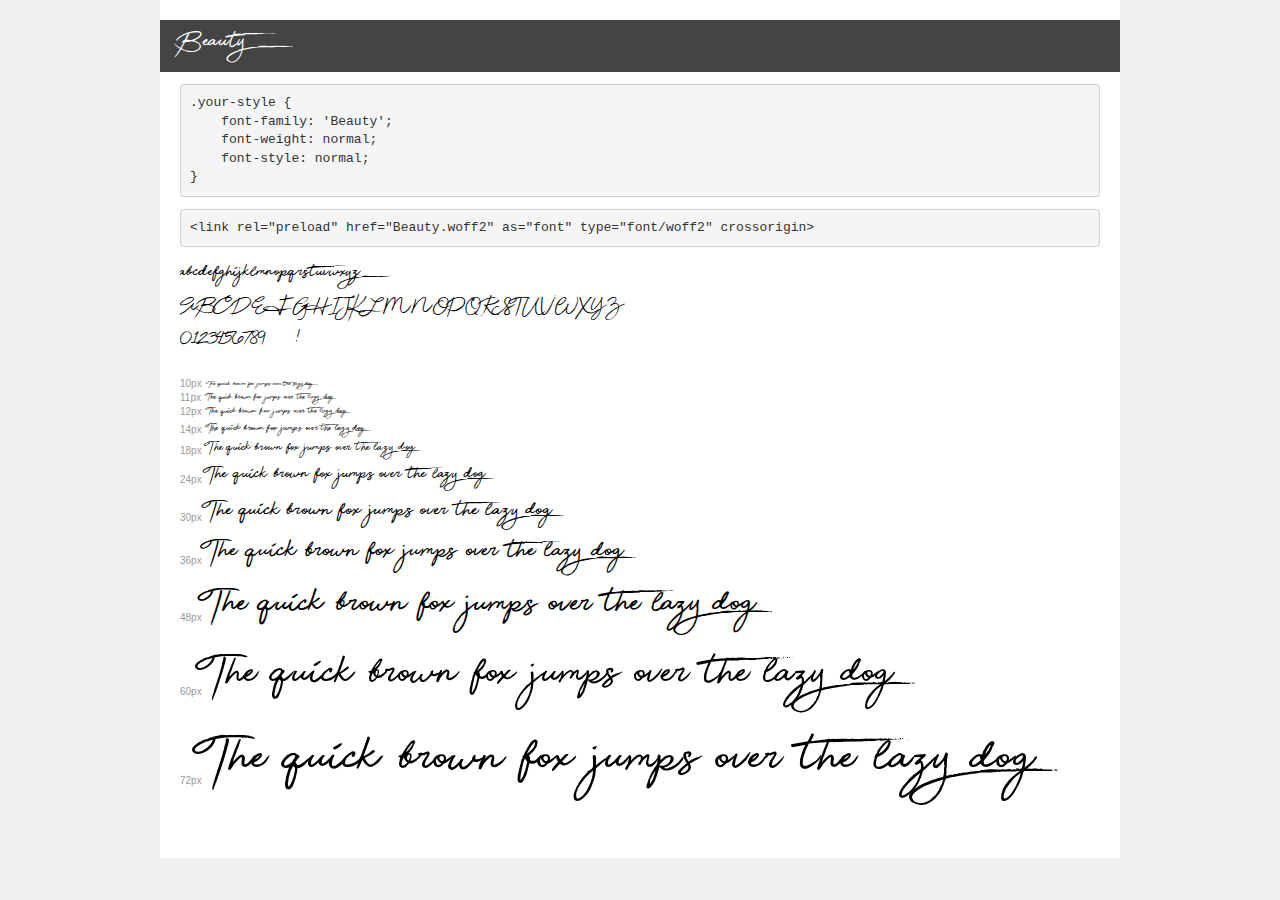
<file: fonts/beauty/demo.html>
<!DOCTYPE html>
<html lang="en">
<head>
    <meta charset="utf-8">
    <meta http-equiv="X-UA-Compatible" content="IE=edge">
    <meta name="viewport" content="width=device-width, initial-scale=1">
    <meta name="robots" content="noindex, noarchive">
    <meta name="format-detection" content="telephone=no">
    <title>Transfonter demo</title>
    <link href="stylesheet.css" rel="stylesheet">
    <style>
        /*
        http://meyerweb.com/eric/tools/css/reset/
        v2.0 | 20110126
        License: none (public domain)
        */
        html, body, div, span, applet, object, iframe,
        h1, h2, h3, h4, h5, h6, p, blockquote, pre,
        a, abbr, acronym, address, big, cite, code,
        del, dfn, em, img, ins, kbd, q, s, samp,
        small, strike, strong, sub, sup, tt, var,
        b, u, i, center,
        dl, dt, dd, ol, ul, li,
        fieldset, form, label, legend,
        table, caption, tbody, tfoot, thead, tr, th, td,
        article, aside, canvas, details, embed,
        figure, figcaption, footer, header, hgroup,
        menu, nav, output, ruby, section, summary,
        time, mark, audio, video {
            margin: 0;
            padding: 0;
            border: 0;
            font-size: 100%;
            font: inherit;
            vertical-align: baseline;
        }
        /* HTML5 display-role reset for older browsers */
        article, aside, details, figcaption, figure,
        footer, header, hgroup, menu, nav, section {
            display: block;
        }
        body {
            line-height: 1;
        }
        ol, ul {
            list-style: none;
        }
        blockquote, q {
            quotes: none;
        }
        blockquote:before, blockquote:after,
        q:before, q:after {
            content: '';
            content: none;
        }
        table {
            border-collapse: collapse;
            border-spacing: 0;
        }
        /* demo styles */
        body {
            background: #f0f0f0;
            color: #000;
        }
        .page {
            background: #fff;
            width: 920px;
            margin: 0 auto;
            padding: 20px 20px 0 20px;
            overflow: hidden;
        }
        .font-container {
            overflow-x: auto;
            overflow-y: hidden;
            margin-bottom: 40px;
            line-height: 1.3;
            white-space: nowrap;
            padding-bottom: 5px;
        }
        h1 {
            position: relative;
            background: #444;
            font-size: 32px;
            color: #fff;
            padding: 10px 20px;
            margin: 0 -20px 12px -20px;
        }
        .letters {
            font-size: 25px;
            margin-bottom: 20px;
        }
        .s10:before {
            content: '10px';
        }
        .s11:before {
            content: '11px';
        }
        .s12:before {
            content: '12px';
        }
        .s14:before {
            content: '14px';
        }
        .s18:before {
            content: '18px';
        }
        .s24:before {
            content: '24px';
        }
        .s30:before {
            content: '30px';
        }
        .s36:before {
            content: '36px';
        }
        .s48:before {
            content: '48px';
        }
        .s60:before {
            content: '60px';
        }
        .s72:before {
            content: '72px';
        }
        .s10:before, .s11:before, .s12:before, .s14:before,
        .s18:before, .s24:before, .s30:before, .s36:before,
        .s48:before, .s60:before, .s72:before {
            font-family: Arial, sans-serif;
            font-size: 10px;
            font-weight: normal;
            font-style: normal;
            color: #999;
            padding-right: 6px;
        }
        pre {
            display: block;
            padding: 9px;
            margin: 0 0 12px;
            font-family: Monaco, Menlo, Consolas, "Courier New", monospace;
            font-size: 13px;
            line-height: 1.428571429;
            color: #333;
            font-weight: normal;
            font-style: normal;
            background-color: #f5f5f5;
            border: 1px solid #ccc;
            overflow-x: auto;
            border-radius: 4px;
        }
        /* responsive */
        @media (max-width: 959px) {
            .page {
                width: auto;
                margin: 0;
            }
        }
    </style>
</head>
<body>
<div class="page">
    <div class="demo">
        <h1 style="font-family: 'Beauty'; font-weight: normal; font-style: normal;">Beauty</h1>
        <pre title="Usage">.your-style {
    font-family: 'Beauty';
    font-weight: normal;
    font-style: normal;
}</pre>
        <pre title="Preload (optional)">
&lt;link rel=&quot;preload&quot; href=&quot;Beauty.woff2&quot; as=&quot;font&quot; type=&quot;font/woff2&quot; crossorigin&gt;</pre>
        <div class="font-container" style="font-family: 'Beauty'; font-weight: normal; font-style: normal;">
            <p class="letters">
                abcdefghijklmnopqrstuvwxyz<br>
ABCDEFGHIJKLMNOPQRSTUVWXYZ<br>
                0123456789.:,;()*!?'@#&lt;&gt;$%&^+-=~
            </p>
            <p class="s10" style="font-size: 10px;">The quick brown fox jumps over the lazy dog.</p>
            <p class="s11" style="font-size: 11px;">The quick brown fox jumps over the lazy dog.</p>
            <p class="s12" style="font-size: 12px;">The quick brown fox jumps over the lazy dog.</p>
            <p class="s14" style="font-size: 14px;">The quick brown fox jumps over the lazy dog.</p>
            <p class="s18" style="font-size: 18px;">The quick brown fox jumps over the lazy dog.</p>
            <p class="s24" style="font-size: 24px;">The quick brown fox jumps over the lazy dog.</p>
            <p class="s30" style="font-size: 30px;">The quick brown fox jumps over the lazy dog.</p>
            <p class="s36" style="font-size: 36px;">The quick brown fox jumps over the lazy dog.</p>
            <p class="s48" style="font-size: 48px;">The quick brown fox jumps over the lazy dog.</p>
            <p class="s60" style="font-size: 60px;">The quick brown fox jumps over the lazy dog.</p>
            <p class="s72" style="font-size: 72px;">The quick brown fox jumps over the lazy dog.</p>
        </div>
    </div>

</div>
</body>
</html>
</file>
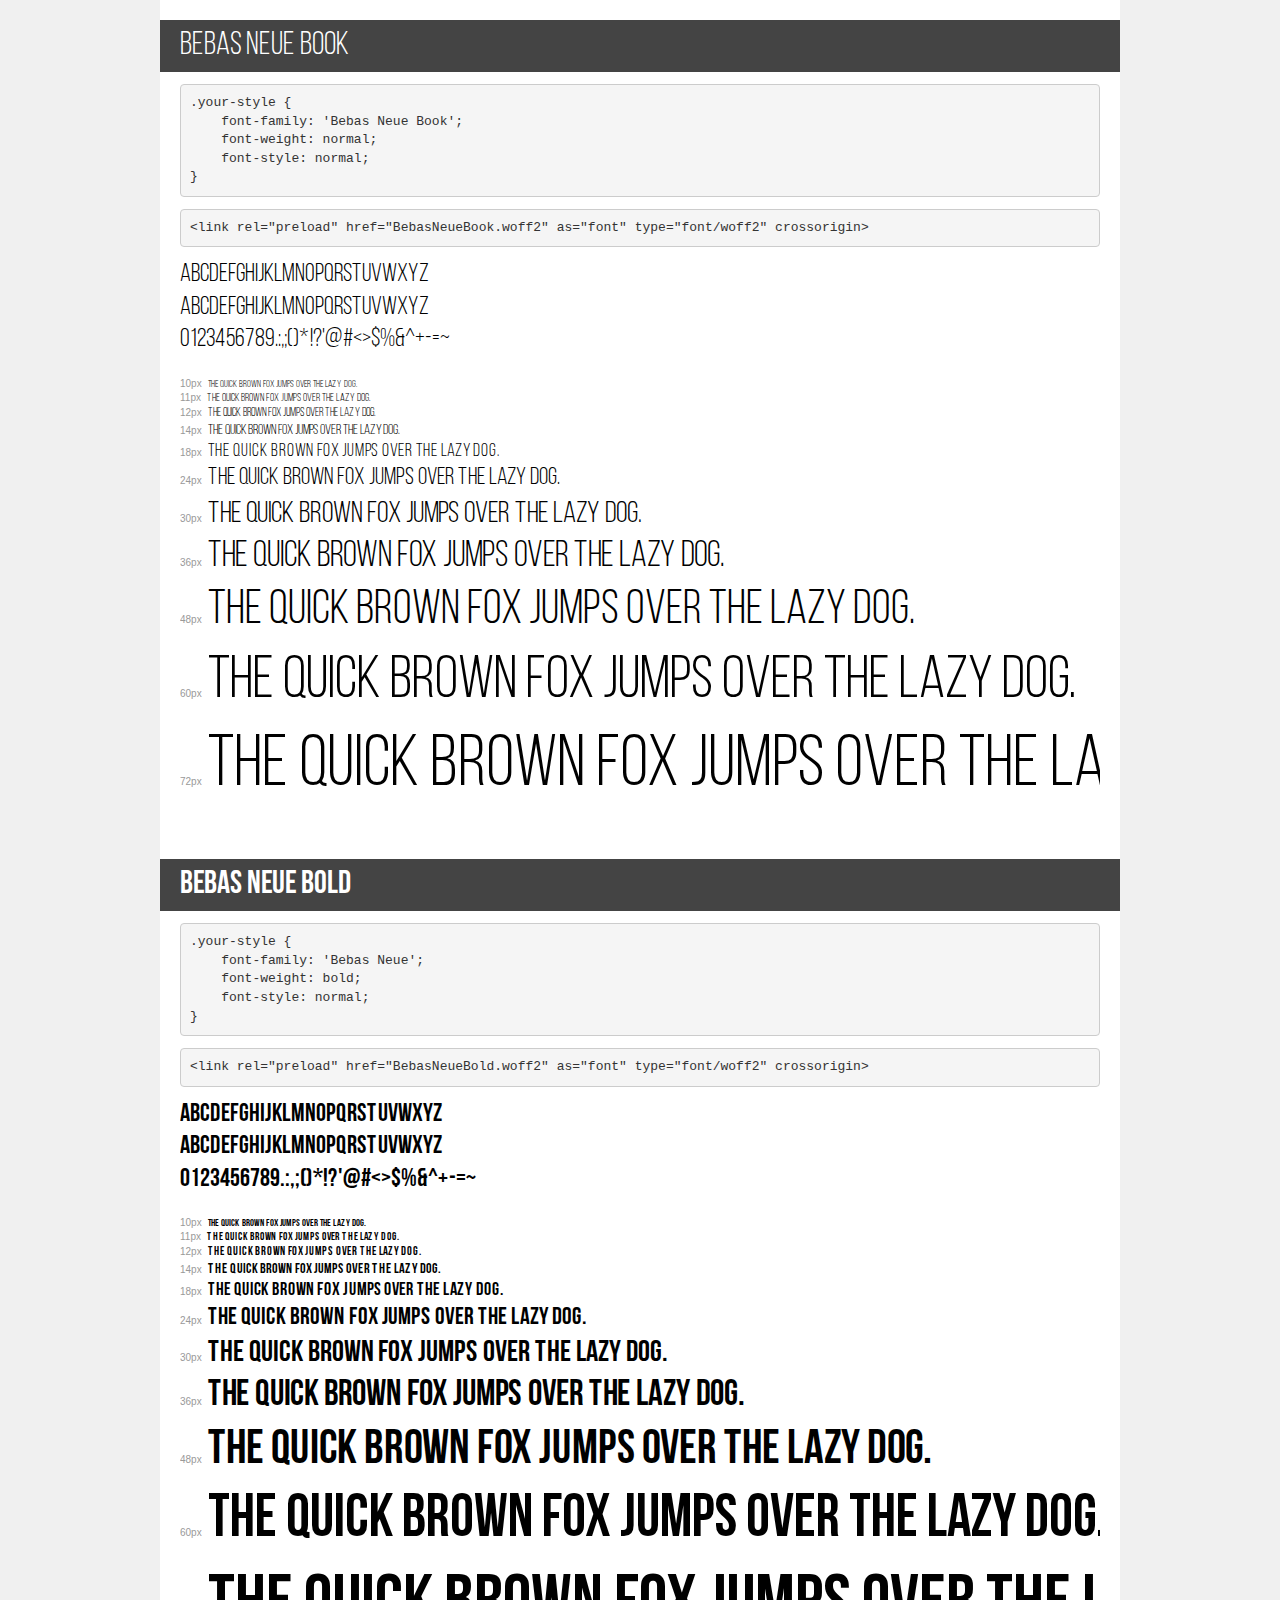
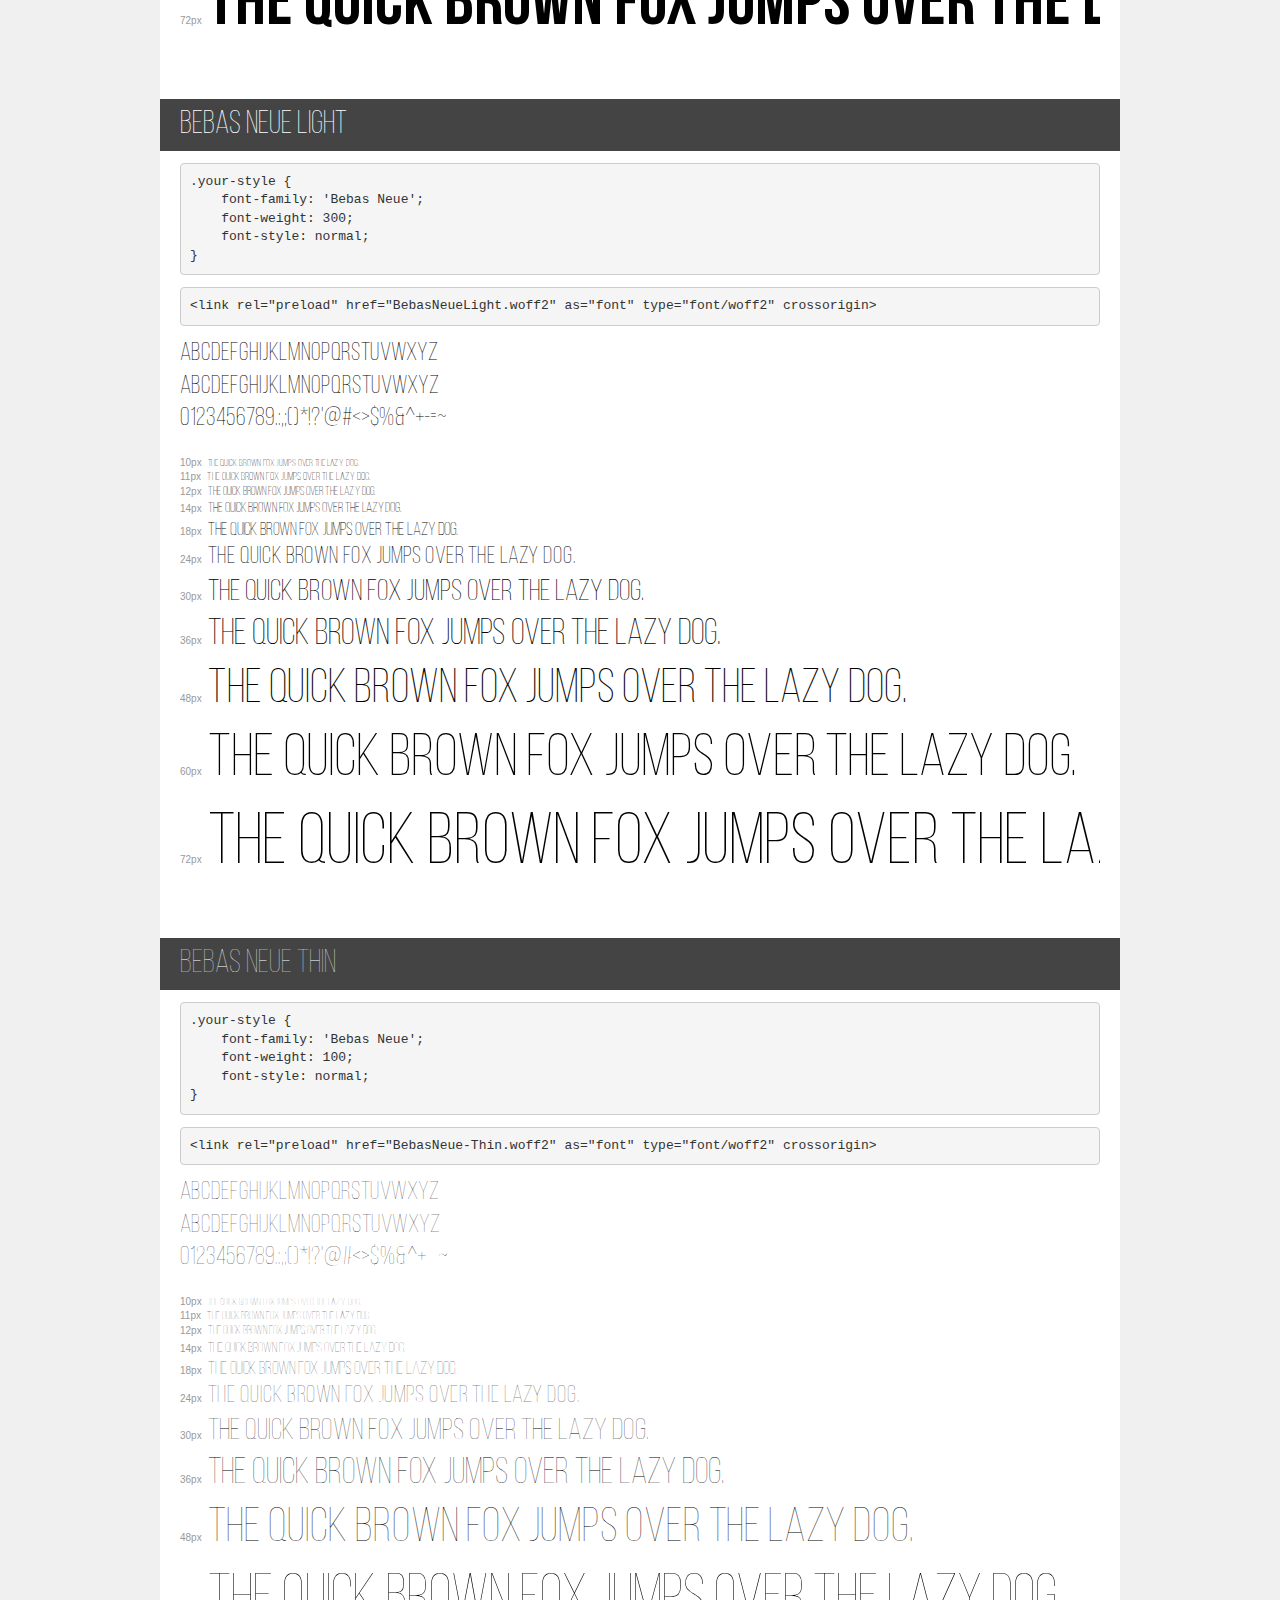
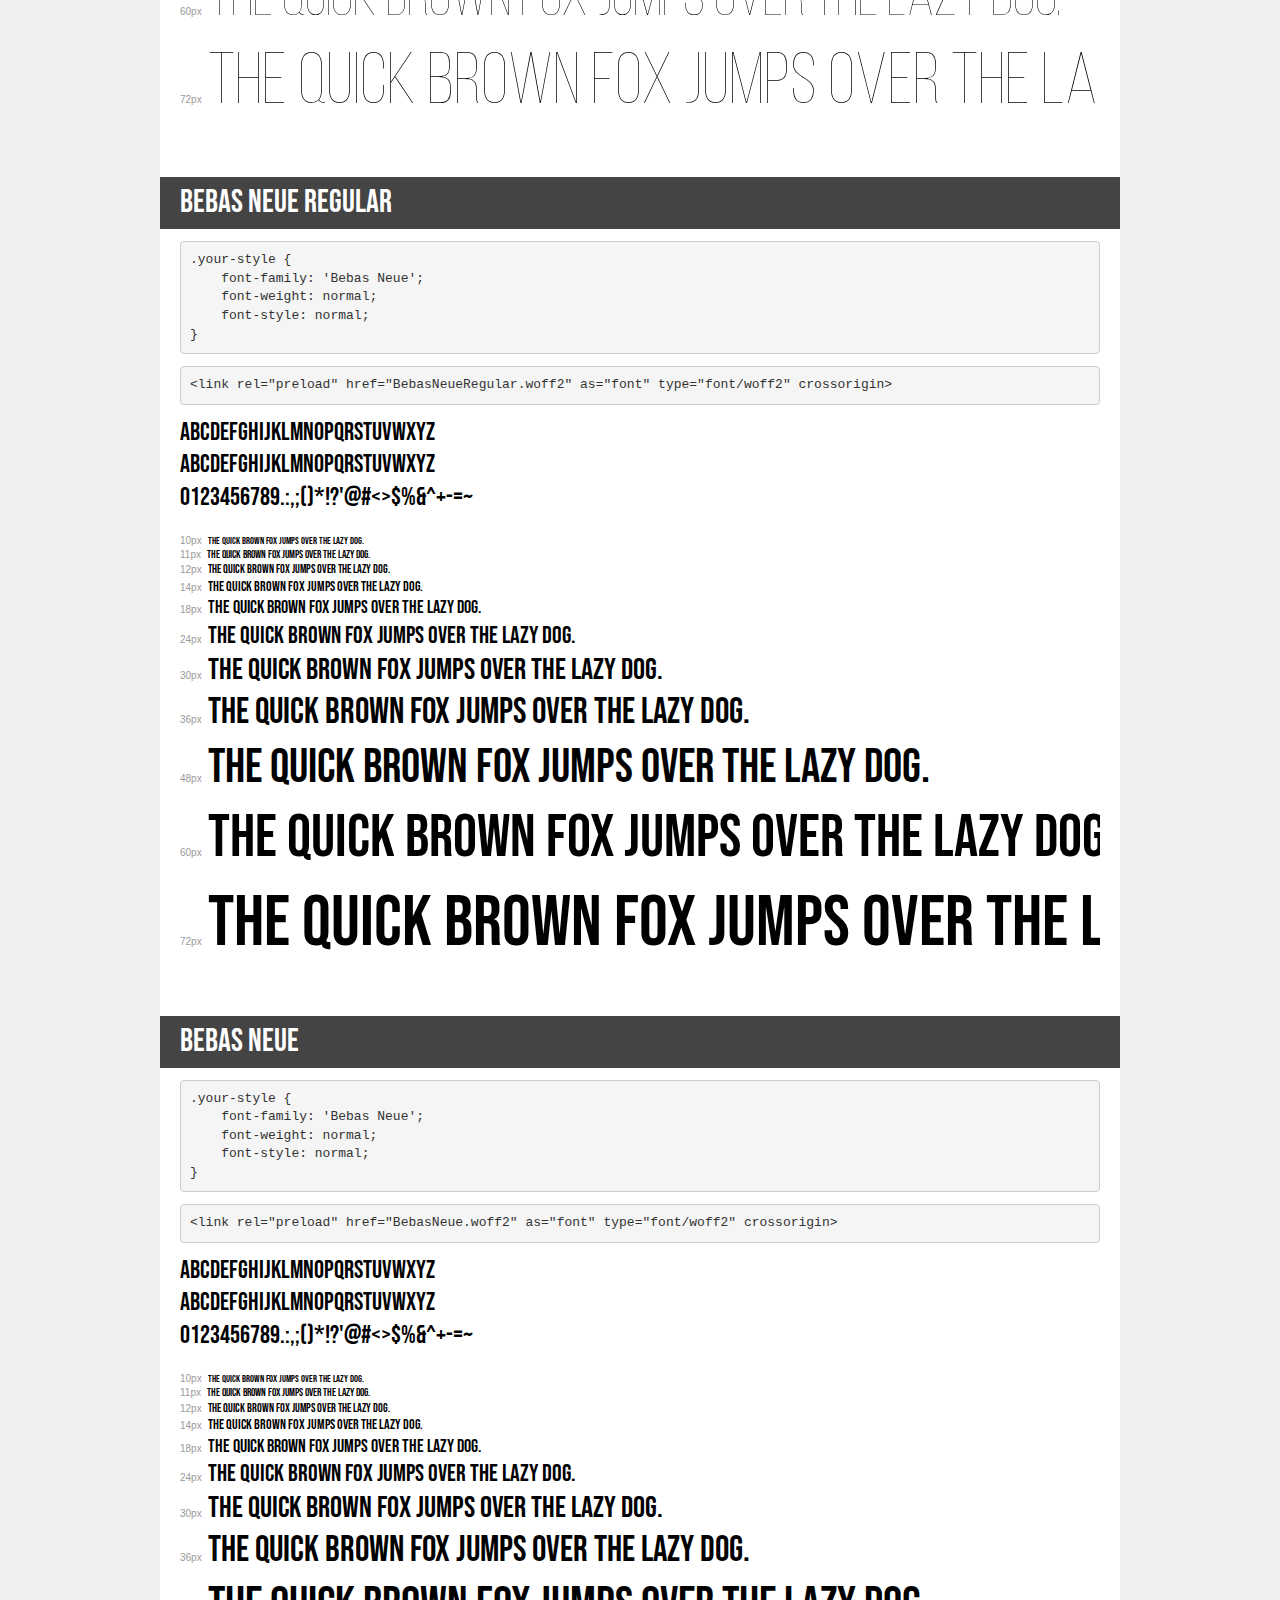
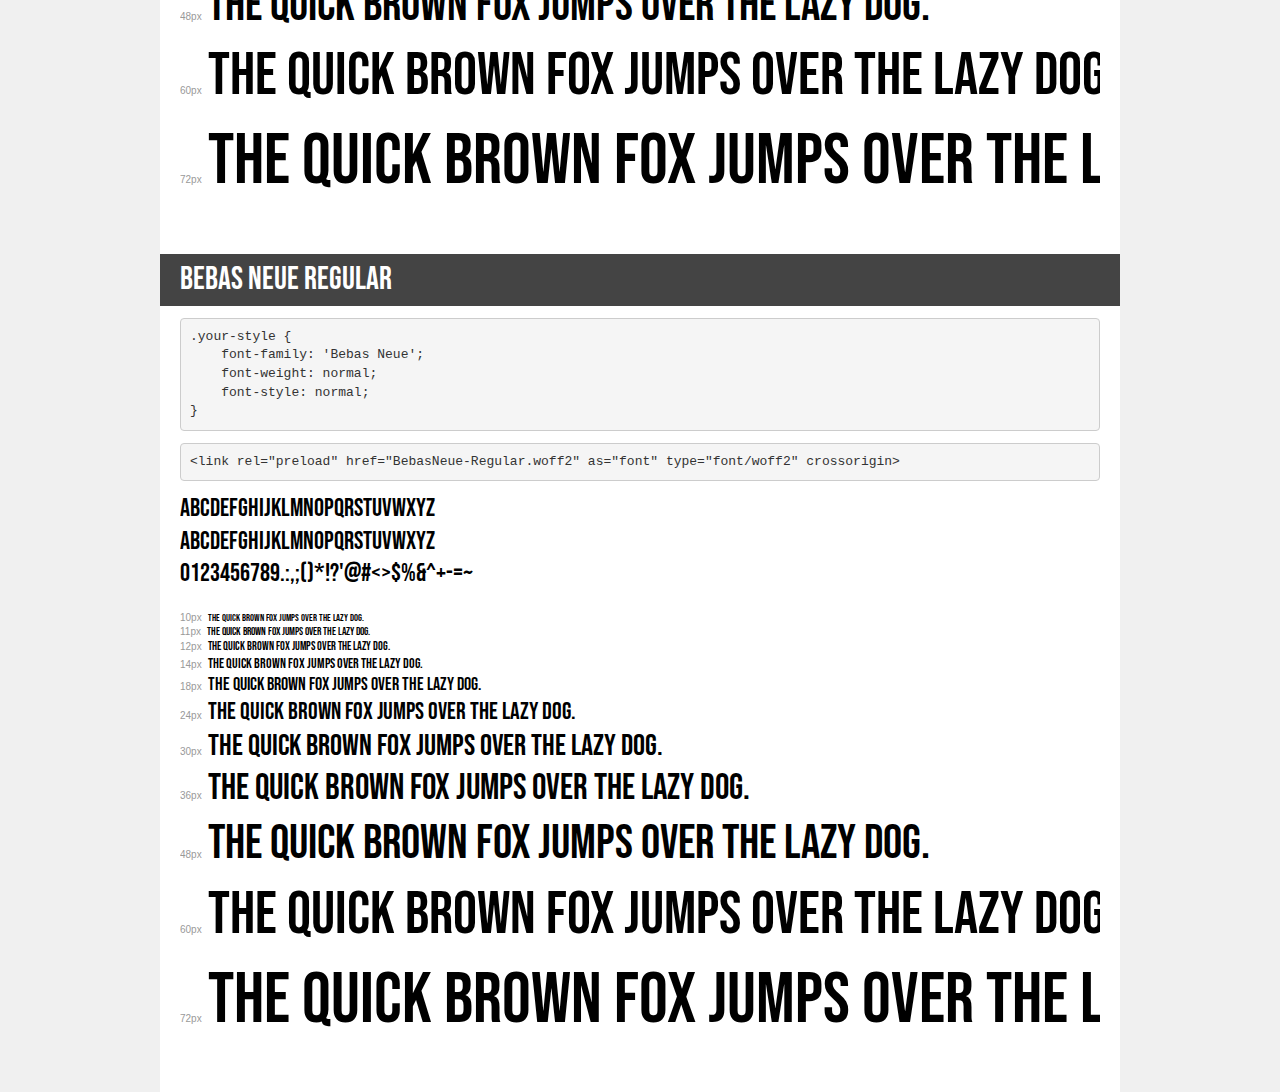
<file: fonts/bebas-neue/demo.html>
<!DOCTYPE html>
<html lang="en">
<head>
    <meta charset="utf-8">
    <meta http-equiv="X-UA-Compatible" content="IE=edge">
    <meta name="viewport" content="width=device-width, initial-scale=1">
    <meta name="robots" content="noindex, noarchive">
    <meta name="format-detection" content="telephone=no">
    <title>Transfonter demo</title>
    <link href="stylesheet.css" rel="stylesheet">
    <style>
        /*
        http://meyerweb.com/eric/tools/css/reset/
        v2.0 | 20110126
        License: none (public domain)
        */
        html, body, div, span, applet, object, iframe,
        h1, h2, h3, h4, h5, h6, p, blockquote, pre,
        a, abbr, acronym, address, big, cite, code,
        del, dfn, em, img, ins, kbd, q, s, samp,
        small, strike, strong, sub, sup, tt, var,
        b, u, i, center,
        dl, dt, dd, ol, ul, li,
        fieldset, form, label, legend,
        table, caption, tbody, tfoot, thead, tr, th, td,
        article, aside, canvas, details, embed,
        figure, figcaption, footer, header, hgroup,
        menu, nav, output, ruby, section, summary,
        time, mark, audio, video {
            margin: 0;
            padding: 0;
            border: 0;
            font-size: 100%;
            font: inherit;
            vertical-align: baseline;
        }
        /* HTML5 display-role reset for older browsers */
        article, aside, details, figcaption, figure,
        footer, header, hgroup, menu, nav, section {
            display: block;
        }
        body {
            line-height: 1;
        }
        ol, ul {
            list-style: none;
        }
        blockquote, q {
            quotes: none;
        }
        blockquote:before, blockquote:after,
        q:before, q:after {
            content: '';
            content: none;
        }
        table {
            border-collapse: collapse;
            border-spacing: 0;
        }
        /* demo styles */
        body {
            background: #f0f0f0;
            color: #000;
        }
        .page {
            background: #fff;
            width: 920px;
            margin: 0 auto;
            padding: 20px 20px 0 20px;
            overflow: hidden;
        }
        .font-container {
            overflow-x: auto;
            overflow-y: hidden;
            margin-bottom: 40px;
            line-height: 1.3;
            white-space: nowrap;
            padding-bottom: 5px;
        }
        h1 {
            position: relative;
            background: #444;
            font-size: 32px;
            color: #fff;
            padding: 10px 20px;
            margin: 0 -20px 12px -20px;
        }
        .letters {
            font-size: 25px;
            margin-bottom: 20px;
        }
        .s10:before {
            content: '10px';
        }
        .s11:before {
            content: '11px';
        }
        .s12:before {
            content: '12px';
        }
        .s14:before {
            content: '14px';
        }
        .s18:before {
            content: '18px';
        }
        .s24:before {
            content: '24px';
        }
        .s30:before {
            content: '30px';
        }
        .s36:before {
            content: '36px';
        }
        .s48:before {
            content: '48px';
        }
        .s60:before {
            content: '60px';
        }
        .s72:before {
            content: '72px';
        }
        .s10:before, .s11:before, .s12:before, .s14:before,
        .s18:before, .s24:before, .s30:before, .s36:before,
        .s48:before, .s60:before, .s72:before {
            font-family: Arial, sans-serif;
            font-size: 10px;
            font-weight: normal;
            font-style: normal;
            color: #999;
            padding-right: 6px;
        }
        pre {
            display: block;
            padding: 9px;
            margin: 0 0 12px;
            font-family: Monaco, Menlo, Consolas, "Courier New", monospace;
            font-size: 13px;
            line-height: 1.428571429;
            color: #333;
            font-weight: normal;
            font-style: normal;
            background-color: #f5f5f5;
            border: 1px solid #ccc;
            overflow-x: auto;
            border-radius: 4px;
        }
        /* responsive */
        @media (max-width: 959px) {
            .page {
                width: auto;
                margin: 0;
            }
        }
    </style>
</head>
<body>
<div class="page">
    <div class="demo">
        <h1 style="font-family: 'Bebas Neue Book'; font-weight: normal; font-style: normal;">Bebas Neue Book</h1>
        <pre title="Usage">.your-style {
    font-family: 'Bebas Neue Book';
    font-weight: normal;
    font-style: normal;
}</pre>
        <pre title="Preload (optional)">
&lt;link rel=&quot;preload&quot; href=&quot;BebasNeueBook.woff2&quot; as=&quot;font&quot; type=&quot;font/woff2&quot; crossorigin&gt;</pre>
        <div class="font-container" style="font-family: 'Bebas Neue Book'; font-weight: normal; font-style: normal;">
            <p class="letters">
                abcdefghijklmnopqrstuvwxyz<br>
ABCDEFGHIJKLMNOPQRSTUVWXYZ<br>
                0123456789.:,;()*!?'@#&lt;&gt;$%&^+-=~
            </p>
            <p class="s10" style="font-size: 10px;">The quick brown fox jumps over the lazy dog.</p>
            <p class="s11" style="font-size: 11px;">The quick brown fox jumps over the lazy dog.</p>
            <p class="s12" style="font-size: 12px;">The quick brown fox jumps over the lazy dog.</p>
            <p class="s14" style="font-size: 14px;">The quick brown fox jumps over the lazy dog.</p>
            <p class="s18" style="font-size: 18px;">The quick brown fox jumps over the lazy dog.</p>
            <p class="s24" style="font-size: 24px;">The quick brown fox jumps over the lazy dog.</p>
            <p class="s30" style="font-size: 30px;">The quick brown fox jumps over the lazy dog.</p>
            <p class="s36" style="font-size: 36px;">The quick brown fox jumps over the lazy dog.</p>
            <p class="s48" style="font-size: 48px;">The quick brown fox jumps over the lazy dog.</p>
            <p class="s60" style="font-size: 60px;">The quick brown fox jumps over the lazy dog.</p>
            <p class="s72" style="font-size: 72px;">The quick brown fox jumps over the lazy dog.</p>
        </div>
    </div>

    <div class="demo">
        <h1 style="font-family: 'Bebas Neue'; font-weight: bold; font-style: normal;">Bebas Neue Bold</h1>
        <pre title="Usage">.your-style {
    font-family: 'Bebas Neue';
    font-weight: bold;
    font-style: normal;
}</pre>
        <pre title="Preload (optional)">
&lt;link rel=&quot;preload&quot; href=&quot;BebasNeueBold.woff2&quot; as=&quot;font&quot; type=&quot;font/woff2&quot; crossorigin&gt;</pre>
        <div class="font-container" style="font-family: 'Bebas Neue'; font-weight: bold; font-style: normal;">
            <p class="letters">
                abcdefghijklmnopqrstuvwxyz<br>
ABCDEFGHIJKLMNOPQRSTUVWXYZ<br>
                0123456789.:,;()*!?'@#&lt;&gt;$%&^+-=~
            </p>
            <p class="s10" style="font-size: 10px;">The quick brown fox jumps over the lazy dog.</p>
            <p class="s11" style="font-size: 11px;">The quick brown fox jumps over the lazy dog.</p>
            <p class="s12" style="font-size: 12px;">The quick brown fox jumps over the lazy dog.</p>
            <p class="s14" style="font-size: 14px;">The quick brown fox jumps over the lazy dog.</p>
            <p class="s18" style="font-size: 18px;">The quick brown fox jumps over the lazy dog.</p>
            <p class="s24" style="font-size: 24px;">The quick brown fox jumps over the lazy dog.</p>
            <p class="s30" style="font-size: 30px;">The quick brown fox jumps over the lazy dog.</p>
            <p class="s36" style="font-size: 36px;">The quick brown fox jumps over the lazy dog.</p>
            <p class="s48" style="font-size: 48px;">The quick brown fox jumps over the lazy dog.</p>
            <p class="s60" style="font-size: 60px;">The quick brown fox jumps over the lazy dog.</p>
            <p class="s72" style="font-size: 72px;">The quick brown fox jumps over the lazy dog.</p>
        </div>
    </div>

    <div class="demo">
        <h1 style="font-family: 'Bebas Neue'; font-weight: 300; font-style: normal;">Bebas Neue Light</h1>
        <pre title="Usage">.your-style {
    font-family: 'Bebas Neue';
    font-weight: 300;
    font-style: normal;
}</pre>
        <pre title="Preload (optional)">
&lt;link rel=&quot;preload&quot; href=&quot;BebasNeueLight.woff2&quot; as=&quot;font&quot; type=&quot;font/woff2&quot; crossorigin&gt;</pre>
        <div class="font-container" style="font-family: 'Bebas Neue'; font-weight: 300; font-style: normal;">
            <p class="letters">
                abcdefghijklmnopqrstuvwxyz<br>
ABCDEFGHIJKLMNOPQRSTUVWXYZ<br>
                0123456789.:,;()*!?'@#&lt;&gt;$%&^+-=~
            </p>
            <p class="s10" style="font-size: 10px;">The quick brown fox jumps over the lazy dog.</p>
            <p class="s11" style="font-size: 11px;">The quick brown fox jumps over the lazy dog.</p>
            <p class="s12" style="font-size: 12px;">The quick brown fox jumps over the lazy dog.</p>
            <p class="s14" style="font-size: 14px;">The quick brown fox jumps over the lazy dog.</p>
            <p class="s18" style="font-size: 18px;">The quick brown fox jumps over the lazy dog.</p>
            <p class="s24" style="font-size: 24px;">The quick brown fox jumps over the lazy dog.</p>
            <p class="s30" style="font-size: 30px;">The quick brown fox jumps over the lazy dog.</p>
            <p class="s36" style="font-size: 36px;">The quick brown fox jumps over the lazy dog.</p>
            <p class="s48" style="font-size: 48px;">The quick brown fox jumps over the lazy dog.</p>
            <p class="s60" style="font-size: 60px;">The quick brown fox jumps over the lazy dog.</p>
            <p class="s72" style="font-size: 72px;">The quick brown fox jumps over the lazy dog.</p>
        </div>
    </div>

    <div class="demo">
        <h1 style="font-family: 'Bebas Neue'; font-weight: 100; font-style: normal;">Bebas Neue Thin</h1>
        <pre title="Usage">.your-style {
    font-family: 'Bebas Neue';
    font-weight: 100;
    font-style: normal;
}</pre>
        <pre title="Preload (optional)">
&lt;link rel=&quot;preload&quot; href=&quot;BebasNeue-Thin.woff2&quot; as=&quot;font&quot; type=&quot;font/woff2&quot; crossorigin&gt;</pre>
        <div class="font-container" style="font-family: 'Bebas Neue'; font-weight: 100; font-style: normal;">
            <p class="letters">
                abcdefghijklmnopqrstuvwxyz<br>
ABCDEFGHIJKLMNOPQRSTUVWXYZ<br>
                0123456789.:,;()*!?'@#&lt;&gt;$%&^+-=~
            </p>
            <p class="s10" style="font-size: 10px;">The quick brown fox jumps over the lazy dog.</p>
            <p class="s11" style="font-size: 11px;">The quick brown fox jumps over the lazy dog.</p>
            <p class="s12" style="font-size: 12px;">The quick brown fox jumps over the lazy dog.</p>
            <p class="s14" style="font-size: 14px;">The quick brown fox jumps over the lazy dog.</p>
            <p class="s18" style="font-size: 18px;">The quick brown fox jumps over the lazy dog.</p>
            <p class="s24" style="font-size: 24px;">The quick brown fox jumps over the lazy dog.</p>
            <p class="s30" style="font-size: 30px;">The quick brown fox jumps over the lazy dog.</p>
            <p class="s36" style="font-size: 36px;">The quick brown fox jumps over the lazy dog.</p>
            <p class="s48" style="font-size: 48px;">The quick brown fox jumps over the lazy dog.</p>
            <p class="s60" style="font-size: 60px;">The quick brown fox jumps over the lazy dog.</p>
            <p class="s72" style="font-size: 72px;">The quick brown fox jumps over the lazy dog.</p>
        </div>
    </div>

    <div class="demo">
        <h1 style="font-family: 'Bebas Neue'; font-weight: normal; font-style: normal;">Bebas Neue Regular</h1>
        <pre title="Usage">.your-style {
    font-family: 'Bebas Neue';
    font-weight: normal;
    font-style: normal;
}</pre>
        <pre title="Preload (optional)">
&lt;link rel=&quot;preload&quot; href=&quot;BebasNeueRegular.woff2&quot; as=&quot;font&quot; type=&quot;font/woff2&quot; crossorigin&gt;</pre>
        <div class="font-container" style="font-family: 'Bebas Neue'; font-weight: normal; font-style: normal;">
            <p class="letters">
                abcdefghijklmnopqrstuvwxyz<br>
ABCDEFGHIJKLMNOPQRSTUVWXYZ<br>
                0123456789.:,;()*!?'@#&lt;&gt;$%&^+-=~
            </p>
            <p class="s10" style="font-size: 10px;">The quick brown fox jumps over the lazy dog.</p>
            <p class="s11" style="font-size: 11px;">The quick brown fox jumps over the lazy dog.</p>
            <p class="s12" style="font-size: 12px;">The quick brown fox jumps over the lazy dog.</p>
            <p class="s14" style="font-size: 14px;">The quick brown fox jumps over the lazy dog.</p>
            <p class="s18" style="font-size: 18px;">The quick brown fox jumps over the lazy dog.</p>
            <p class="s24" style="font-size: 24px;">The quick brown fox jumps over the lazy dog.</p>
            <p class="s30" style="font-size: 30px;">The quick brown fox jumps over the lazy dog.</p>
            <p class="s36" style="font-size: 36px;">The quick brown fox jumps over the lazy dog.</p>
            <p class="s48" style="font-size: 48px;">The quick brown fox jumps over the lazy dog.</p>
            <p class="s60" style="font-size: 60px;">The quick brown fox jumps over the lazy dog.</p>
            <p class="s72" style="font-size: 72px;">The quick brown fox jumps over the lazy dog.</p>
        </div>
    </div>

    <div class="demo">
        <h1 style="font-family: 'Bebas Neue'; font-weight: normal; font-style: normal;">Bebas Neue</h1>
        <pre title="Usage">.your-style {
    font-family: 'Bebas Neue';
    font-weight: normal;
    font-style: normal;
}</pre>
        <pre title="Preload (optional)">
&lt;link rel=&quot;preload&quot; href=&quot;BebasNeue.woff2&quot; as=&quot;font&quot; type=&quot;font/woff2&quot; crossorigin&gt;</pre>
        <div class="font-container" style="font-family: 'Bebas Neue'; font-weight: normal; font-style: normal;">
            <p class="letters">
                abcdefghijklmnopqrstuvwxyz<br>
ABCDEFGHIJKLMNOPQRSTUVWXYZ<br>
                0123456789.:,;()*!?'@#&lt;&gt;$%&^+-=~
            </p>
            <p class="s10" style="font-size: 10px;">The quick brown fox jumps over the lazy dog.</p>
            <p class="s11" style="font-size: 11px;">The quick brown fox jumps over the lazy dog.</p>
            <p class="s12" style="font-size: 12px;">The quick brown fox jumps over the lazy dog.</p>
            <p class="s14" style="font-size: 14px;">The quick brown fox jumps over the lazy dog.</p>
            <p class="s18" style="font-size: 18px;">The quick brown fox jumps over the lazy dog.</p>
            <p class="s24" style="font-size: 24px;">The quick brown fox jumps over the lazy dog.</p>
            <p class="s30" style="font-size: 30px;">The quick brown fox jumps over the lazy dog.</p>
            <p class="s36" style="font-size: 36px;">The quick brown fox jumps over the lazy dog.</p>
            <p class="s48" style="font-size: 48px;">The quick brown fox jumps over the lazy dog.</p>
            <p class="s60" style="font-size: 60px;">The quick brown fox jumps over the lazy dog.</p>
            <p class="s72" style="font-size: 72px;">The quick brown fox jumps over the lazy dog.</p>
        </div>
    </div>

    <div class="demo">
        <h1 style="font-family: 'Bebas Neue'; font-weight: normal; font-style: normal;">Bebas Neue Regular</h1>
        <pre title="Usage">.your-style {
    font-family: 'Bebas Neue';
    font-weight: normal;
    font-style: normal;
}</pre>
        <pre title="Preload (optional)">
&lt;link rel=&quot;preload&quot; href=&quot;BebasNeue-Regular.woff2&quot; as=&quot;font&quot; type=&quot;font/woff2&quot; crossorigin&gt;</pre>
        <div class="font-container" style="font-family: 'Bebas Neue'; font-weight: normal; font-style: normal;">
            <p class="letters">
                abcdefghijklmnopqrstuvwxyz<br>
ABCDEFGHIJKLMNOPQRSTUVWXYZ<br>
                0123456789.:,;()*!?'@#&lt;&gt;$%&^+-=~
            </p>
            <p class="s10" style="font-size: 10px;">The quick brown fox jumps over the lazy dog.</p>
            <p class="s11" style="font-size: 11px;">The quick brown fox jumps over the lazy dog.</p>
            <p class="s12" style="font-size: 12px;">The quick brown fox jumps over the lazy dog.</p>
            <p class="s14" style="font-size: 14px;">The quick brown fox jumps over the lazy dog.</p>
            <p class="s18" style="font-size: 18px;">The quick brown fox jumps over the lazy dog.</p>
            <p class="s24" style="font-size: 24px;">The quick brown fox jumps over the lazy dog.</p>
            <p class="s30" style="font-size: 30px;">The quick brown fox jumps over the lazy dog.</p>
            <p class="s36" style="font-size: 36px;">The quick brown fox jumps over the lazy dog.</p>
            <p class="s48" style="font-size: 48px;">The quick brown fox jumps over the lazy dog.</p>
            <p class="s60" style="font-size: 60px;">The quick brown fox jumps over the lazy dog.</p>
            <p class="s72" style="font-size: 72px;">The quick brown fox jumps over the lazy dog.</p>
        </div>
    </div>

</div>
</body>
</html>
</file>
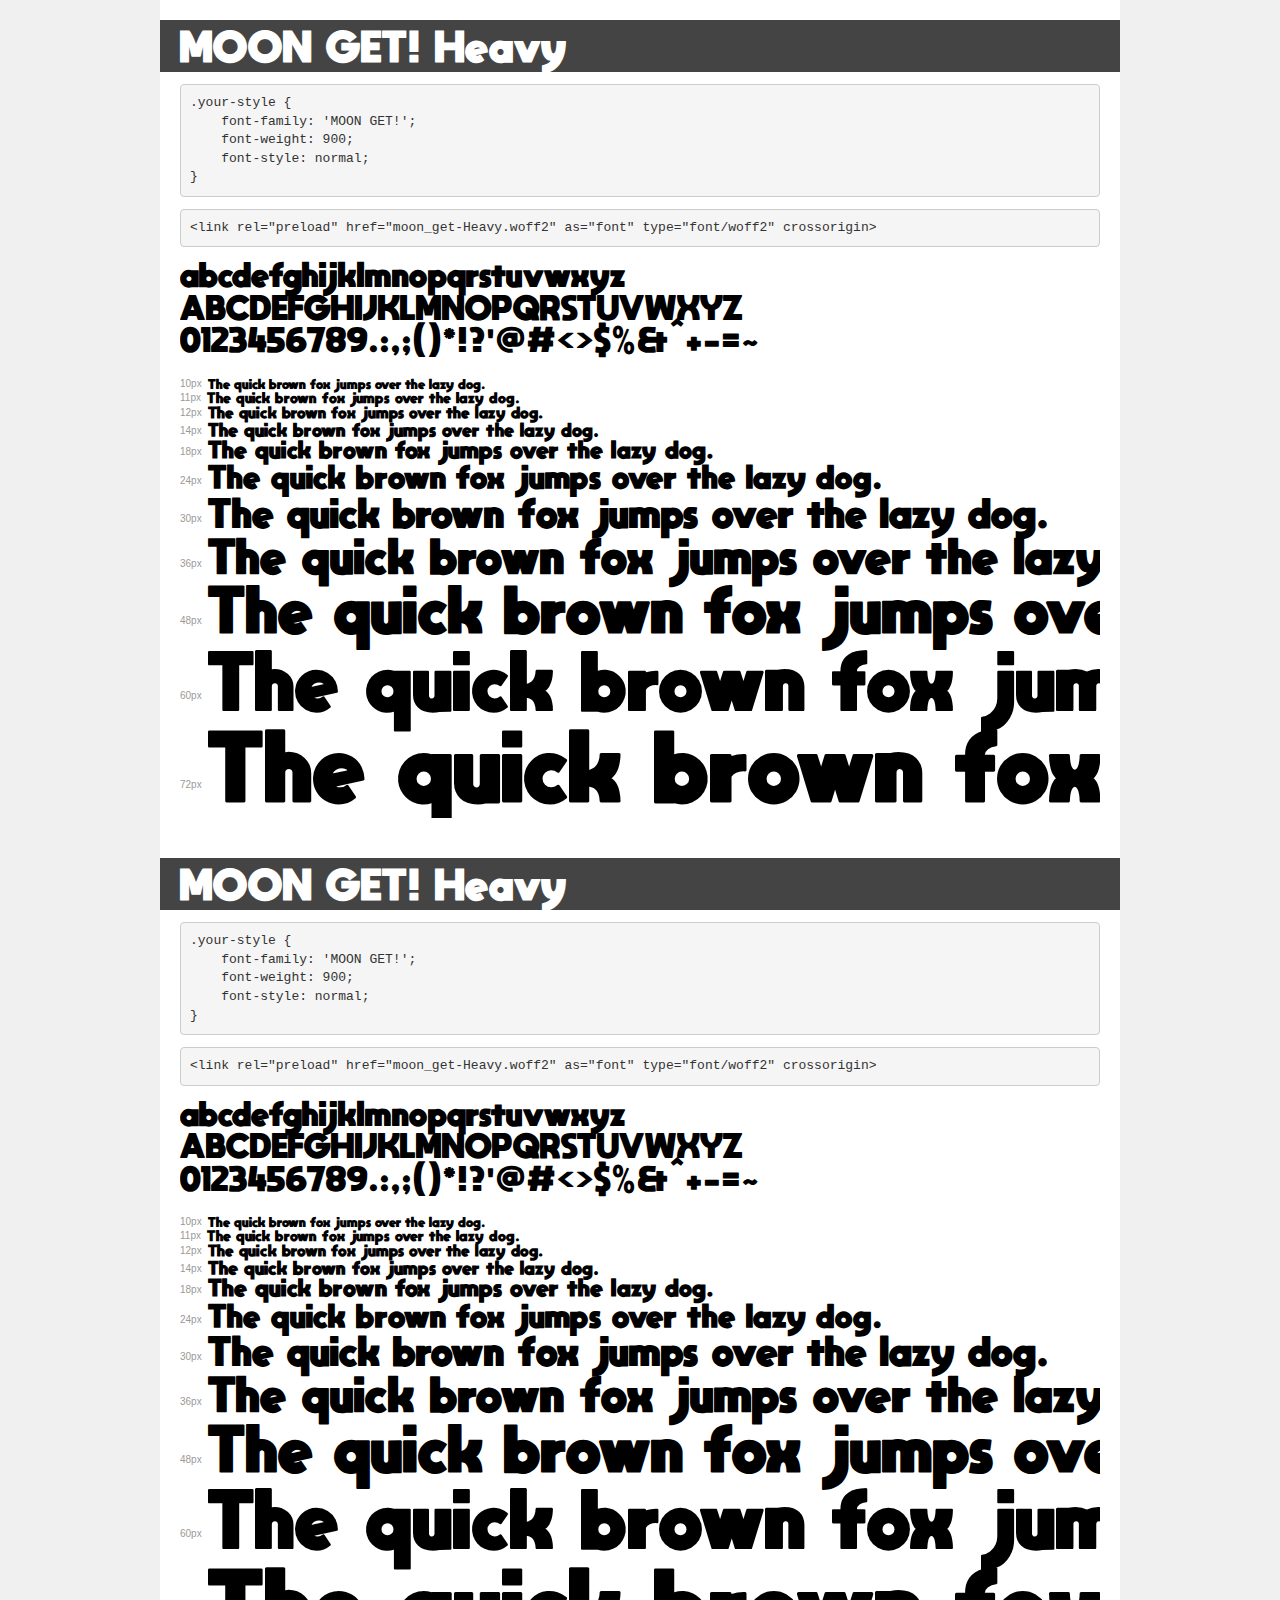
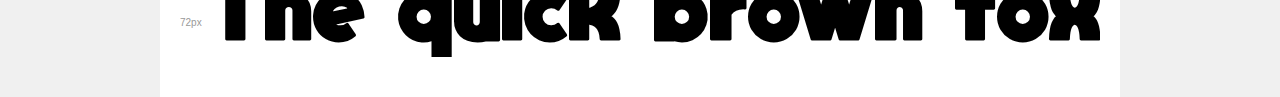
<file: fonts/moon-get/demo.html>
<!DOCTYPE html>
<html lang="en">
<head>
    <meta charset="utf-8">
    <meta http-equiv="X-UA-Compatible" content="IE=edge">
    <meta name="viewport" content="width=device-width, initial-scale=1">
    <meta name="robots" content="noindex, noarchive">
    <meta name="format-detection" content="telephone=no">
    <title>Transfonter demo</title>
    <link href="stylesheet.css" rel="stylesheet">
    <style>
        /*
        http://meyerweb.com/eric/tools/css/reset/
        v2.0 | 20110126
        License: none (public domain)
        */
        html, body, div, span, applet, object, iframe,
        h1, h2, h3, h4, h5, h6, p, blockquote, pre,
        a, abbr, acronym, address, big, cite, code,
        del, dfn, em, img, ins, kbd, q, s, samp,
        small, strike, strong, sub, sup, tt, var,
        b, u, i, center,
        dl, dt, dd, ol, ul, li,
        fieldset, form, label, legend,
        table, caption, tbody, tfoot, thead, tr, th, td,
        article, aside, canvas, details, embed,
        figure, figcaption, footer, header, hgroup,
        menu, nav, output, ruby, section, summary,
        time, mark, audio, video {
            margin: 0;
            padding: 0;
            border: 0;
            font-size: 100%;
            font: inherit;
            vertical-align: baseline;
        }
        /* HTML5 display-role reset for older browsers */
        article, aside, details, figcaption, figure,
        footer, header, hgroup, menu, nav, section {
            display: block;
        }
        body {
            line-height: 1;
        }
        ol, ul {
            list-style: none;
        }
        blockquote, q {
            quotes: none;
        }
        blockquote:before, blockquote:after,
        q:before, q:after {
            content: '';
            content: none;
        }
        table {
            border-collapse: collapse;
            border-spacing: 0;
        }
        /* demo styles */
        body {
            background: #f0f0f0;
            color: #000;
        }
        .page {
            background: #fff;
            width: 920px;
            margin: 0 auto;
            padding: 20px 20px 0 20px;
            overflow: hidden;
        }
        .font-container {
            overflow-x: auto;
            overflow-y: hidden;
            margin-bottom: 40px;
            line-height: 1.3;
            white-space: nowrap;
            padding-bottom: 5px;
        }
        h1 {
            position: relative;
            background: #444;
            font-size: 32px;
            color: #fff;
            padding: 10px 20px;
            margin: 0 -20px 12px -20px;
        }
        .letters {
            font-size: 25px;
            margin-bottom: 20px;
        }
        .s10:before {
            content: '10px';
        }
        .s11:before {
            content: '11px';
        }
        .s12:before {
            content: '12px';
        }
        .s14:before {
            content: '14px';
        }
        .s18:before {
            content: '18px';
        }
        .s24:before {
            content: '24px';
        }
        .s30:before {
            content: '30px';
        }
        .s36:before {
            content: '36px';
        }
        .s48:before {
            content: '48px';
        }
        .s60:before {
            content: '60px';
        }
        .s72:before {
            content: '72px';
        }
        .s10:before, .s11:before, .s12:before, .s14:before,
        .s18:before, .s24:before, .s30:before, .s36:before,
        .s48:before, .s60:before, .s72:before {
            font-family: Arial, sans-serif;
            font-size: 10px;
            font-weight: normal;
            font-style: normal;
            color: #999;
            padding-right: 6px;
        }
        pre {
            display: block;
            padding: 9px;
            margin: 0 0 12px;
            font-family: Monaco, Menlo, Consolas, "Courier New", monospace;
            font-size: 13px;
            line-height: 1.428571429;
            color: #333;
            font-weight: normal;
            font-style: normal;
            background-color: #f5f5f5;
            border: 1px solid #ccc;
            overflow-x: auto;
            border-radius: 4px;
        }
        /* responsive */
        @media (max-width: 959px) {
            .page {
                width: auto;
                margin: 0;
            }
        }
    </style>
</head>
<body>
<div class="page">
    <div class="demo">
        <h1 style="font-family: 'MOON GET!'; font-weight: 900; font-style: normal;">MOON GET! Heavy</h1>
        <pre title="Usage">.your-style {
    font-family: 'MOON GET!';
    font-weight: 900;
    font-style: normal;
}</pre>
        <pre title="Preload (optional)">
&lt;link rel=&quot;preload&quot; href=&quot;moon_get-Heavy.woff2&quot; as=&quot;font&quot; type=&quot;font/woff2&quot; crossorigin&gt;</pre>
        <div class="font-container" style="font-family: 'MOON GET!'; font-weight: 900; font-style: normal;">
            <p class="letters">
                abcdefghijklmnopqrstuvwxyz<br>
ABCDEFGHIJKLMNOPQRSTUVWXYZ<br>
                0123456789.:,;()*!?'@#&lt;&gt;$%&^+-=~
            </p>
            <p class="s10" style="font-size: 10px;">The quick brown fox jumps over the lazy dog.</p>
            <p class="s11" style="font-size: 11px;">The quick brown fox jumps over the lazy dog.</p>
            <p class="s12" style="font-size: 12px;">The quick brown fox jumps over the lazy dog.</p>
            <p class="s14" style="font-size: 14px;">The quick brown fox jumps over the lazy dog.</p>
            <p class="s18" style="font-size: 18px;">The quick brown fox jumps over the lazy dog.</p>
            <p class="s24" style="font-size: 24px;">The quick brown fox jumps over the lazy dog.</p>
            <p class="s30" style="font-size: 30px;">The quick brown fox jumps over the lazy dog.</p>
            <p class="s36" style="font-size: 36px;">The quick brown fox jumps over the lazy dog.</p>
            <p class="s48" style="font-size: 48px;">The quick brown fox jumps over the lazy dog.</p>
            <p class="s60" style="font-size: 60px;">The quick brown fox jumps over the lazy dog.</p>
            <p class="s72" style="font-size: 72px;">The quick brown fox jumps over the lazy dog.</p>
        </div>
    </div>

    <div class="demo">
        <h1 style="font-family: 'MOON GET!'; font-weight: 900; font-style: normal;">MOON GET! Heavy</h1>
        <pre title="Usage">.your-style {
    font-family: 'MOON GET!';
    font-weight: 900;
    font-style: normal;
}</pre>
        <pre title="Preload (optional)">
&lt;link rel=&quot;preload&quot; href=&quot;moon_get-Heavy.woff2&quot; as=&quot;font&quot; type=&quot;font/woff2&quot; crossorigin&gt;</pre>
        <div class="font-container" style="font-family: 'MOON GET!'; font-weight: 900; font-style: normal;">
            <p class="letters">
                abcdefghijklmnopqrstuvwxyz<br>
ABCDEFGHIJKLMNOPQRSTUVWXYZ<br>
                0123456789.:,;()*!?'@#&lt;&gt;$%&^+-=~
            </p>
            <p class="s10" style="font-size: 10px;">The quick brown fox jumps over the lazy dog.</p>
            <p class="s11" style="font-size: 11px;">The quick brown fox jumps over the lazy dog.</p>
            <p class="s12" style="font-size: 12px;">The quick brown fox jumps over the lazy dog.</p>
            <p class="s14" style="font-size: 14px;">The quick brown fox jumps over the lazy dog.</p>
            <p class="s18" style="font-size: 18px;">The quick brown fox jumps over the lazy dog.</p>
            <p class="s24" style="font-size: 24px;">The quick brown fox jumps over the lazy dog.</p>
            <p class="s30" style="font-size: 30px;">The quick brown fox jumps over the lazy dog.</p>
            <p class="s36" style="font-size: 36px;">The quick brown fox jumps over the lazy dog.</p>
            <p class="s48" style="font-size: 48px;">The quick brown fox jumps over the lazy dog.</p>
            <p class="s60" style="font-size: 60px;">The quick brown fox jumps over the lazy dog.</p>
            <p class="s72" style="font-size: 72px;">The quick brown fox jumps over the lazy dog.</p>
        </div>
    </div>

</div>
</body>
</html>
</file>
<file: fonts/beauty/stylesheet.css>
@font-face {
    font-family: 'Beauty';
    src: url('Beauty.woff2') format('woff2'),
        url('Beauty.woff') format('woff');
    font-weight: normal;
    font-style: normal;
    font-display: swap;
}
</file>
<file: fonts/bebas-neue/stylesheet.css>
@font-face {
    font-family: 'Bebas Neue Book';
    src: url('BebasNeueBook.woff2') format('woff2'),
        url('BebasNeueBook.woff') format('woff');
    font-weight: normal;
    font-style: normal;
    font-display: swap;
}

@font-face {
    font-family: 'Bebas Neue';
    src: url('BebasNeueBold.woff2') format('woff2'),
        url('BebasNeueBold.woff') format('woff');
    font-weight: bold;
    font-style: normal;
    font-display: swap;
}

@font-face {
    font-family: 'Bebas Neue';
    src: url('BebasNeueLight.woff2') format('woff2'),
        url('BebasNeueLight.woff') format('woff');
    font-weight: 300;
    font-style: normal;
    font-display: swap;
}

@font-face {
    font-family: 'Bebas Neue';
    src: url('BebasNeue-Thin.woff2') format('woff2'),
        url('BebasNeue-Thin.woff') format('woff');
    font-weight: 100;
    font-style: normal;
    font-display: swap;
}

@font-face {
    font-family: 'Bebas Neue';
    src: url('BebasNeueRegular.woff2') format('woff2'),
        url('BebasNeueRegular.woff') format('woff');
    font-weight: normal;
    font-style: normal;
    font-display: swap;
}

@font-face {
    font-family: 'Bebas Neue';
    src: url('BebasNeue.woff2') format('woff2'),
        url('BebasNeue.woff') format('woff');
    font-weight: normal;
    font-style: normal;
    font-display: swap;
}

@font-face {
    font-family: 'Bebas Neue';
    src: url('BebasNeue-Regular.woff2') format('woff2'),
        url('BebasNeue-Regular.woff') format('woff');
    font-weight: normal;
    font-style: normal;
    font-display: swap;
}
</file>
<file: fonts/moon-get/stylesheet.css>
@font-face {
    font-family: 'MOON GET!';
    src: url('moon_get-Heavy.woff2') format('woff2'),
        url('moon_get-Heavy.woff') format('woff');
    font-weight: 900;
    font-style: normal;
    font-display: swap;
}

@font-face {
    font-family: 'MOON GET!';
    src: url('moon_get-Heavy.woff2') format('woff2'),
        url('moon_get-Heavy.woff') format('woff');
    font-weight: 900;
    font-style: normal;
    font-display: swap;
}
</file>
